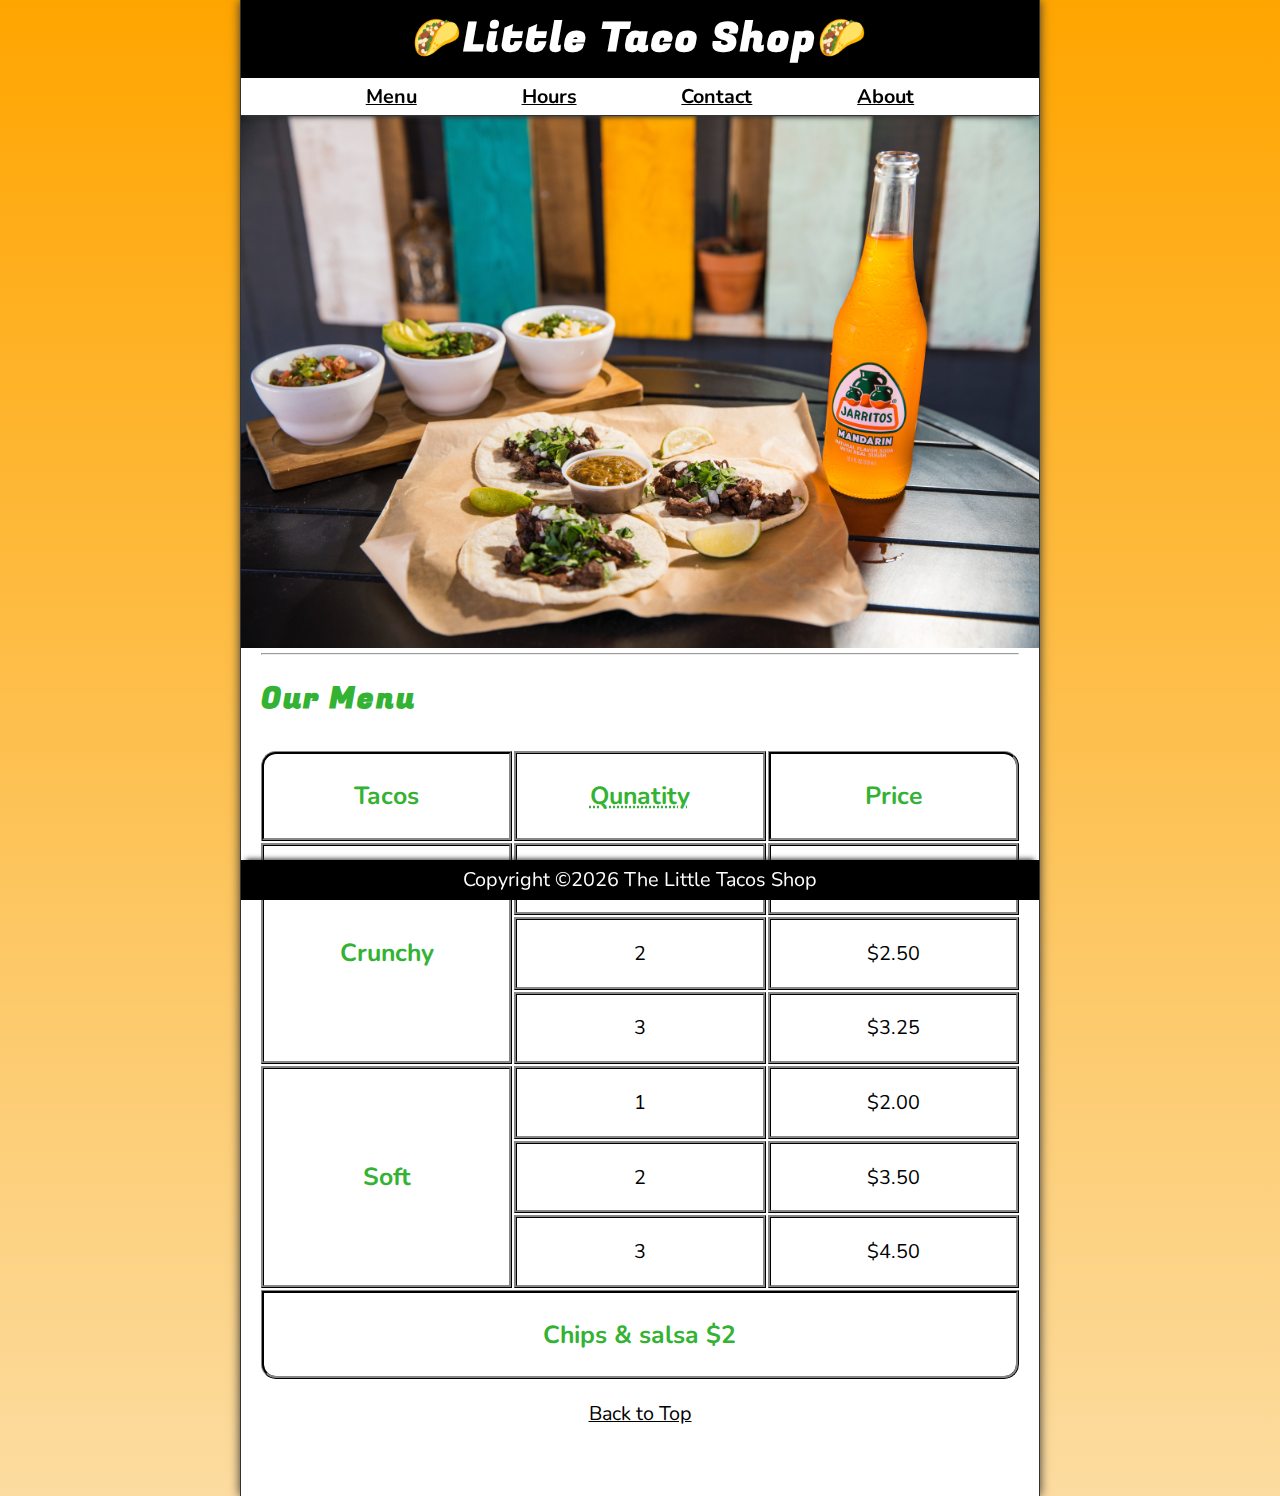
<file: index.html>
<!DOCTYPE html>
<html lang="en">
  <head>
    <meta charset="UTF-8" />
    <meta name="viewport" content="width=device-width, initial-scale=1.0" />
    <meta name="author" content="Dave Gray" />
    <meta
      name="description"
      content="The official website of The Little Taco Shop"
    />
    <link rel="stylesheet" href="css/style.css" type="text/css" />
    <link rel="icon" href="favicon.ico" type="image/x-icon" />
    <title>The Little Taco Shop</title>
    <script src="js/main.js" defer></script>
  </head>

  <body>
    <header class="header">
      <h1 class="header__h1">Little Taco Shop</h1>
      <nav aria-label="primiary navigation" class="header__nav">
        <ul class="header__ul">
          <li><a href="#menu" title="Menu">Menu</a></li>
          <li>
            <a href="./hours.html#hours" title="Hours">Hours</a>
          </li>
          <li>
            <a href="contactus.html#contact" title="Contact">Contact</a>
          </li>
          <li>
            <a href="./about.html#about" title="About">About</a>
          </li>
        </ul>
      </nav>
    </header>
    <section class="hero">
      <h2 class="hero__h2">Bienvenidos!</h2>
      <figure>
        <img
          src="image/tacos_and_drink_1000x667.png"
          alt="Taco and Drink"
          title="Tacos and Drink"
          width="1000"
          height="667"
          loading="eager"
        />
        <figcaption class="offscreen">Tacos and a Drink</figcaption>
      </figure>
    </section>
    <main class="main">
      <hr />
      <article id="menu" class="main__article menu">
        <h2 class="menu__h2">Our Menu</h2>
        <table class="menu__container">
          <caption class="offscreen">
            Our Tacos
          </caption>
          <thead>
            <tr>
              <th class="menu__header" scope="col">Tacos</th>
              <th class="menu__header" scope="col">
                <abbr title="Qunatity">Qunatity</abbr>
              </th>
              <th class="menu__header" scope="col">Price</th>
            </tr>
          </thead>
          <tbody>
            <tr>
              <th class="menu__item menu__cr" scope="row" rowspan="3">
                Crunchy
              </th>
              <td class="menu__item">1</td>
              <td class="menu__item">$1.50</td>
            </tr>
            <tr>
              <td class="menu__item">2</td>
              <td class="menu__item">$2.50</td>
            </tr>
            <tr>
              <td class="menu__item">3</td>
              <td class="menu__item">$3.25</td>
            </tr>
            <tr>
              <th class="menu__item menu__sf" scope="row" rowspan="3">Soft</th>
              <td class="menu__item">1</td>
              <td class="menu__item">$2.00</td>
            </tr>
            <tr>
              <td class="menu__item">2</td>
              <td class="menu__item">$3.50</td>
            </tr>
            <tr>
              <td class="menu__item">3</td>
              <td class="menu__item">$4.50</td>
            </tr>
          </tbody>
          <tfoot>
            <tr>
              <td class="menu__item menu__cs" colspan="3">
                Chips &amp; salsa $2
              </td>
            </tr>
          </tfoot>
        </table>

        <p class="center">
          <a href="#">Back to Top</a>
        </p>
      </article>
    </main>
    <footer class="footer">
      <p>
        <span class="nowrap"> Copyright &copy;<time id="year"></time></span>
        <span class="nowrap">The Little Tacos Shop</span>
      </p>
    </footer>
  </body>
</html>
</file>
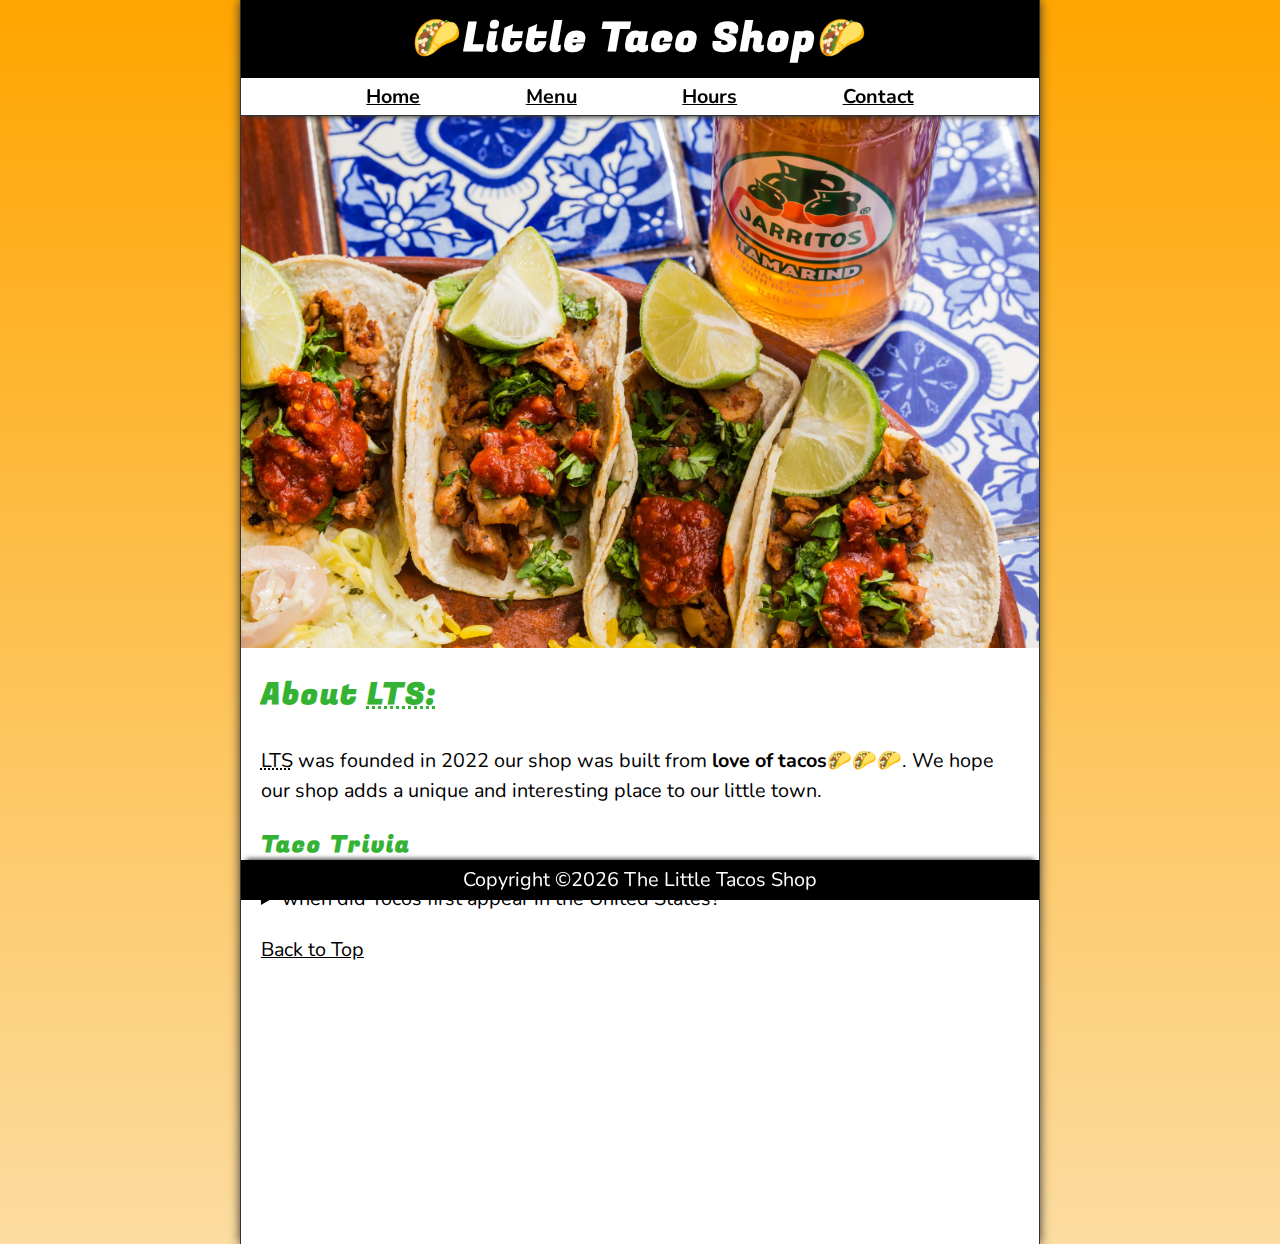
<file: about.html>
<!DOCTYPE html>
<html lang="en">
  <head>
    <meta charset="UTF-8" />
    <meta name="viewport" content="width=device-width, initial-scale=1.0" />
    <meta name="author" content="Dave Gray" />
    <meta
      name="description"
      content="The official website of The Little Taco Shop"
    />
    <link rel="stylesheet" href="css/style.css" type="text/css" />
    <link rel="icon" href="favicon.ico" type="image/x-icon" />
    <title>About The Little Taco Shop</title>
    <script src="js/main.js" defer></script>
  </head>
  <body>
    <header class="header">
      <h1 class="header__h1">Little Taco Shop</h1>
      <nav aria-label="primiary navigation" class="header__nav">
        <ul class="header__ul">
          <li><a href="index.html" title="Home">Home</a></li>
          <li><a href="./index.html#menu" title="Menu">Menu</a></li>
          <li><a href="./hours.html#hours" title="Hours">Hours</a></li>
          <li>
            <a href="./contactus.html#contact" title="Contact">Contact</a>
          </li>
        </ul>
      </nav>
    </header>

    <section class="hero">
      <figure>
        <img
          src="image/tacos_delicioso_1000x667.png"
          alt="Taco and Drink"
          title="Tacos and Drink"
          width="1000"
          height="667"
        />
        <figcaption class="offscreen">Try these Delicious Tacos</figcaption>
      </figure>
    </section>
    <main class="main">
      <article class="main__article about">
        <h2 id="about">About <abbr title="The Little Taco Shop">LTS:</abbr></h2>
        <p>
          <abbr title="The Little Taco Shop">LTS</abbr> was founded in
          <time datetime="2022">2022</time> our shop was built from
          <strong>love of tacos</strong>🌮🌮🌮. We hope our shop adds a unique
          and interesting place to our little town.
        </p>
        <aside class="about__trivia">
          <h3>Taco Trivia</h3>
          <details>
            <summary>when did Tocos first appear in the United States?</summary>
            <p class="about__trivia__answer">
              Jeffrey M. Picker,taco historian and professor of history at
              University of Minnesota, says the earliest mention of tacos in the
              United States are in a newspaperfrom
              <time datetime="1905">1905</time> .(source:
              <cite
                ><a href="https://www.smithsonianmag.com/" target="_blank">
                  Smithsonian Magazine</a
                ></cite
              >).
            </p>
          </details>
        </aside>
        <p>
          <a href="#">Back to Top</a>
        </p>
      </article>
    </main>

    <footer class="footer">
      <p>
        <span class="nowrap"> Copyright &copy;<time id="year"></time></span>
        <span class="nowrap">The Little Tacos Shop</span>
      </p>
    </footer>
  </body>
</html>
</file>
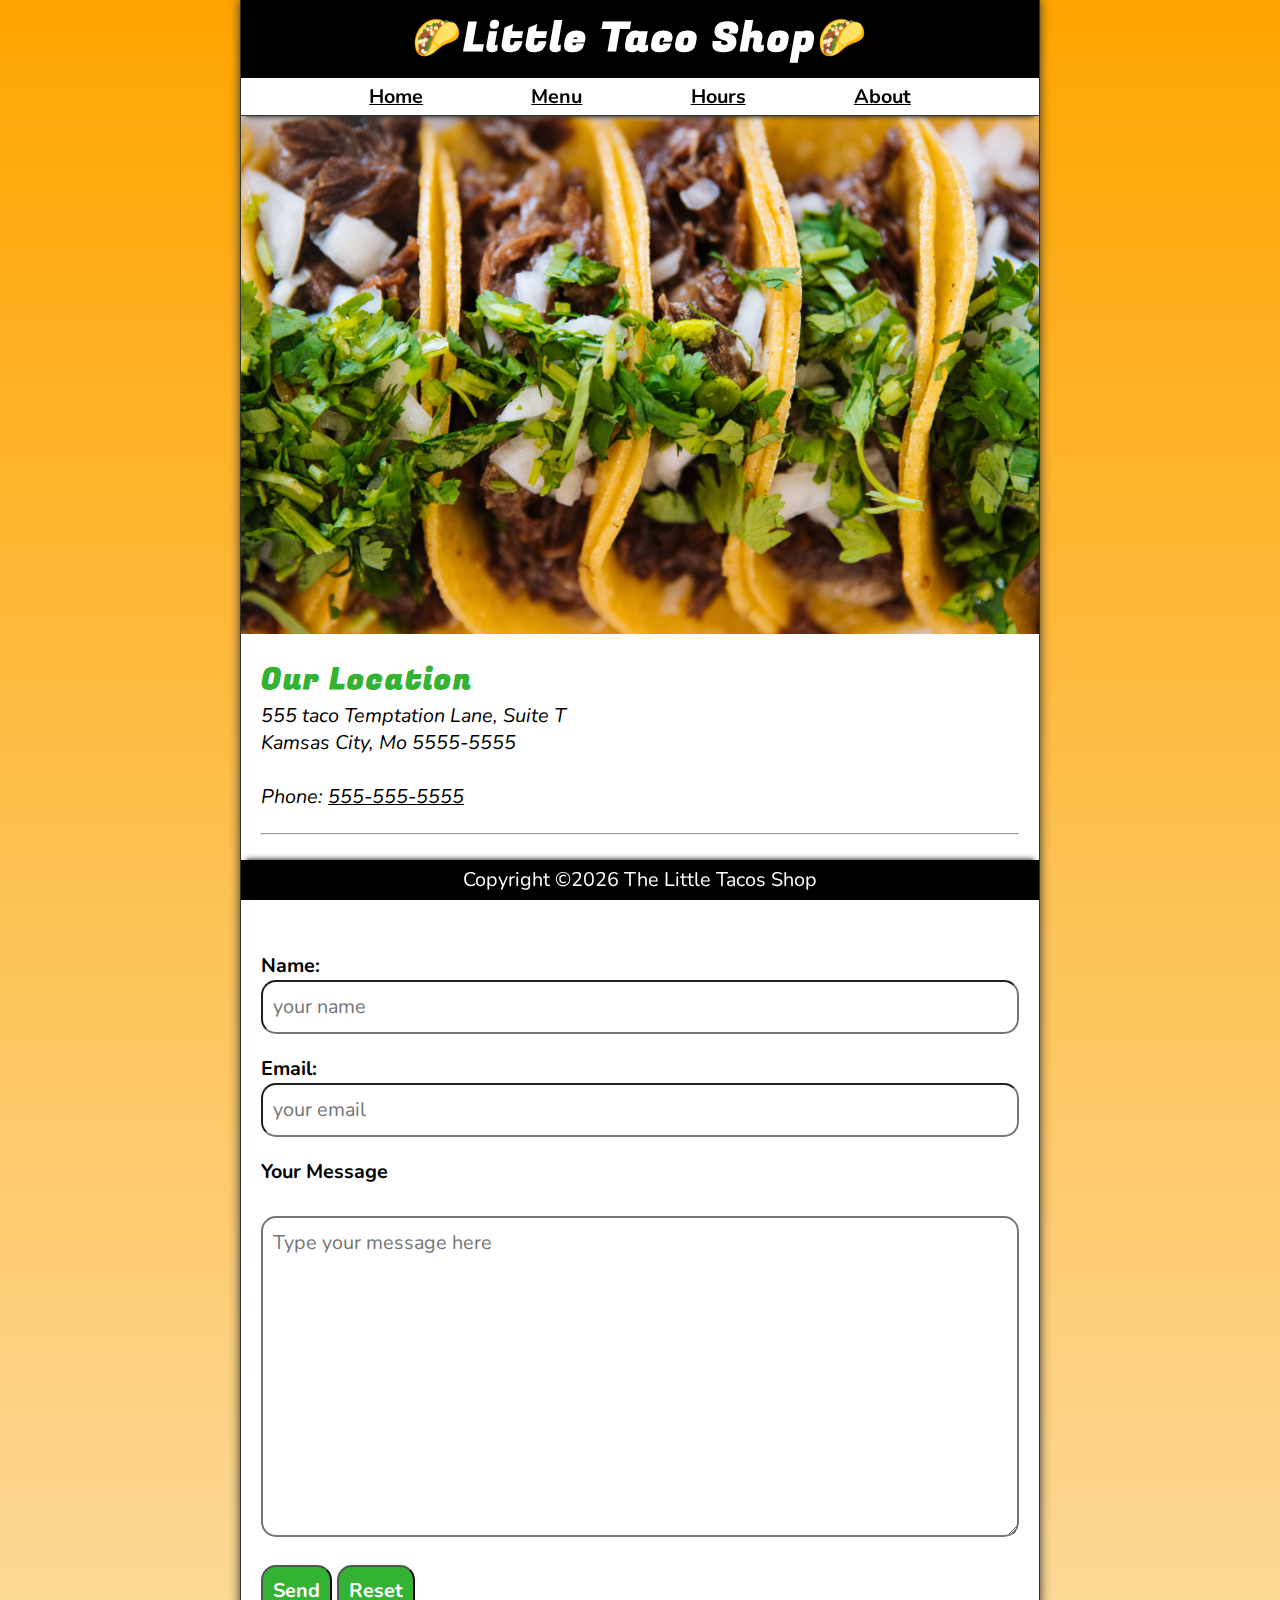
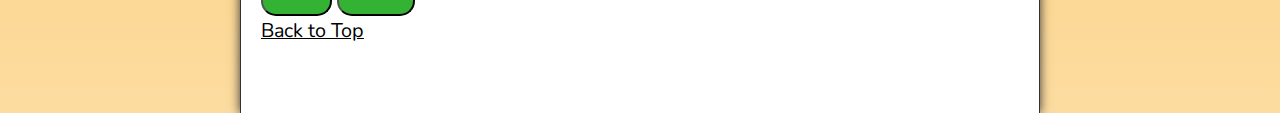
<file: contactus.html>
<!DOCTYPE html>
<html lang="en">
  <head>
    <meta charset="UTF-8" />
    <meta name="viewport" content="width=device-width, initial-scale=1.0" />
    <meta
      name="description"
      content="The official contact of The Little Taco Shop"
    />
    <link rel="stylesheet" href="css/style.css" type="text/css" />
    <link rel="icon" href="favicon.ico" type="image/x-icon" />
    <title>Contact Us</title>
    <script src="js/main.js" defer></script>
  </head>
  <body>
    <header class="header">
      <h1 class="header__h1">Little Taco Shop</h1>
      <nav aria-label="primarynavigation" class="header__nav">
        <ul class="header__ul">
          <li><a href="index.html" title="Home">Home</a></li>
          <li><a href="./index.html#menu" title="Menu">Menu</a></li>
          <li><a href="./hours.html#hours" title="Hours">Hours</a></li>
          <li><a href="./about.html#about" title="About">About</a></li>
        </ul>
      </nav>
    </header>
    <section class="hero">
      <figure>
        <img
          src="image/tacos_close_up_1000x649.png"
          alt="Little Taco Shop Tacos"
          title="Little Taco Shop Tacos"
          width="1000"
          height="649"
        />
        <figcaption class="offscreen">Little Taco Shop Tacos</figcaption>
      </figure>
    </section>

    <main class="main">
      <article id="contact" class="main__article contact">
        <h2 class="contact__h2">Our Location</h2>

        <address>
          555 taco Temptation Lane, Suite T <br />
          Kamsas City, Mo 5555-5555
          <br /><br />
          Phone:
          <a href="tel:+555-555-5555" title="phone Number">555-555-5555</a>
        </address>
      </article>
      <hr />
      <article class="main__article">
        <h2>Our Contact Form</h2>
        <form
          action="https://httpbin.org/post"
          method="post"
          class="contact__form"
        >
          <fieldset class="contact__fieldset">
            <legend class="offscreen">Send Us A Message</legend>
            <p class="contact__p">
              <label class="contact__label" for="name">Name:</label>
              <input
                class="contact__input"
                type="text"
                id="name"
                placeholder="your name"
                required
                name="name"
                autocomplete="on"
              />
            </p>
            <p class="contact__p">
              <label class="contact__label" for="email">Email:</label>
              <input
                class="contact__input"
                type="text"
                id="email"
                placeholder="your email"
                required
                name="email"
                autocomplete="on"
              />
            </p>
            <p class="contact__p">
              <label class="contact__label" for="message">Your Message</label
              ><br />
              <textarea
                class="contact__textarea"
                name="message"
                id="message"
                cols="30"
                rows="10"
                placeholder="Type your message here"
              ></textarea>
            </p>
          </fieldset>
          <button class="contact__button" type="submit">Send</button>
          <button class="contact__button" type="reset">Reset</button>
        </form>
        <p>
          <a href="#">Back to Top</a>
        </p>
      </article>
    </main>
    <footer class="footer">
      <p>
        <span class="nowrap"> Copyright &copy;<time id="year"></time></span>
        <span class="nowrap">The Little Tacos Shop</span>
      </p>
    </footer>
  </body>
</html>
</file>
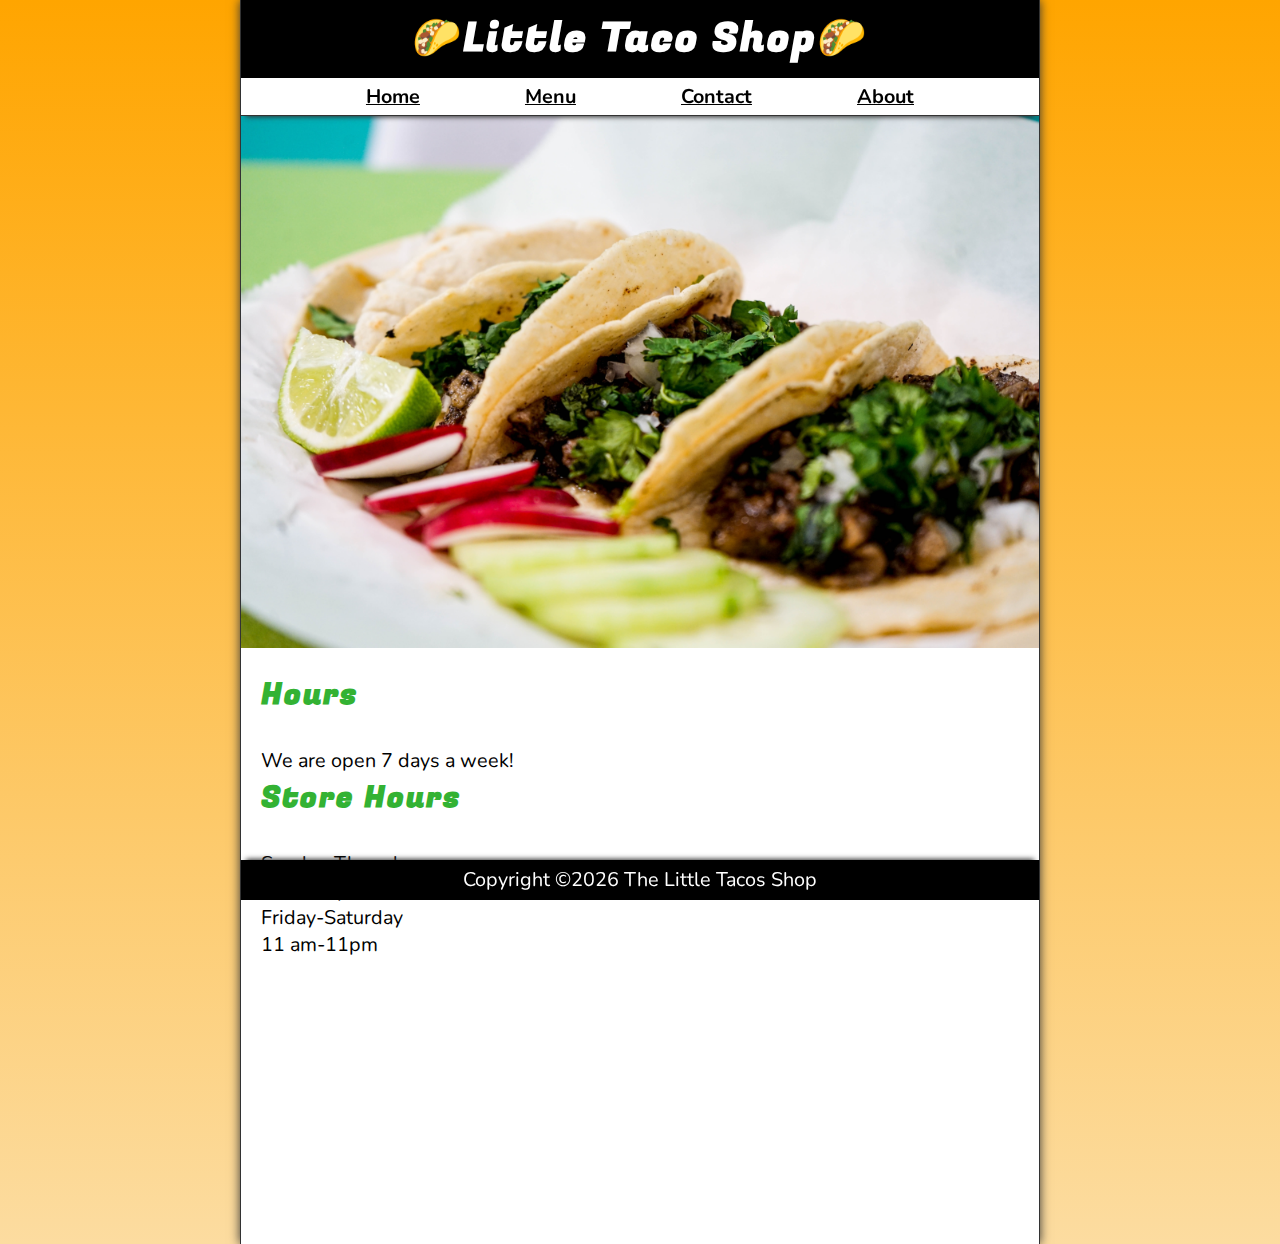
<file: hours.html>
<!DOCTYPE html>
<html lang="en">
  <head>
    <meta charset="UTF-8" />
    <meta name="viewport" content="width=device-width, initial-scale=1.0" />
    <meta name="author" content="Dave Gray" />
    <meta
      name="description"
      content="The official hours of The Little Taco Shop"
    />
    <link rel="stylesheet" href="css/style.css" type="text/css" />
    <link rel="icon" href="favicon.ico" type="image/x-icon" />
    <title>The Little Taco Shop Hours</title>
    <script src="js/main.js" defer></script>
  </head>
  <body>
    <header class="header">
      <h1 class="header__h1">Little Taco Shop</h1>
      <nav aria-label="prmiary navigation" class="header__nav">
        <ul class="header__ul">
          <li><a href="index.html" title="Home">Home</a></li>
          <li><a href="index.html#menu" title="Menu">Menu</a></li>
          <li>
            <a href="./contactus.html#contact" title="Contact">Contact</a>
          </li>
          <li><a href="./about.html#about" title="About">About</a></li>
        </ul>
      </nav>
    </header>
    <section class="hero">
      <figure>
        <img
          src="image/tacos_tray_1000x667.png"
          alt="a Tray of tasty Tacos"
          title="A Tray of Tasty Tacos"
          width="1000"
          height="667"
        />
        <figcaption class="offscreen">A Tray of Tasty Tacos</figcaption>
      </figure>
    </section>

    <main class="main">
      <article class="main__article">
        <h2>Hours</h2>
        <p>We are open 7 days a week!</p>

        <h2 id="hours">Store Hours</h2>
        <dl>
          <dt>Sunday-Thursday</dt>
          <dd>
            <time datetime="11:00"></time>11 am-<time datetime="21:00"></time
            >9pm
          </dd>
          <dt>Friday-Saturday</dt>
          <dd>
            <time datetime="11:00"></time>11 am-<time datetime="23:00"></time
            >11pm
          </dd>
        </dl>
      </article>
    </main>

    <footer class="footer">
      <p>
        <span class="nowrap"> Copyright &copy;<time id="year"></time></span>
        <span class="nowrap">The Little Tacos Shop</span>
      </p>
    </footer>
  </body>
</html>
</file>
<file: css/style.css>
@import url("https://fonts.googleapis.com/css2?family=Fugaz+One&family=Nunito+Sans:ital,opsz,wght@0,6..12,200..1000;1,6..12,200..1000&family=Nunito:ital,wght@0,200..1000;1,200..1000&display=swap");

/* BASIC RESET */

*,
*::before,
*::after {
  margin: 0;
  padding: 0;
  box-sizing: border-box;
}

img {
  display: block;
  width: 100%;
  height: auto;
}

input,
button,
textarea,
select,
option {
  font: inherit;
}

/* VARIABLES */

:root {
  /* FONTS */
  --FF-NORMAL: "Nunito", sans-serif;
  --FF-HEADING: "Fugaz one", cursive;
  --FS: clamp(1rem, 2.2vh, 1.5rem);

  /* COLORS */
    
  --BGCOLOR-FADE: rgba(252, 220, 160);
  --BGCOLOR: orange;
  --BGIMAGE-COLOR: linear-gradient(to bottom, var(--BGCOLOR), var(--BGCOLOR-FADE));
  --BODY-COLOR: #fff;
  --BORDER-COLOR: #333;
  --BUTTON-BGCOLOR: rgb(51, 178, 51);
  --BUTTON-F-COLOR: #fff;
  --FONT-COLOR: #000;
  --HEADER-BGCOLOR: black;
  --HEADER-F-COLOR: #fff;
  --HERO-BGCOLOR: rgba(51, 178, 51, 75%);
  --HERO-COLOR: #fff;
  --HIGHLIGHT-COLOR: rgb(51, 178, 51);
  --LINK-ACTIVE-COLOR: orange;
  --LINK-COLOR: black;
  --LINK-HOVER-COLOR: hsla(0, 0%, 0%, 0.7);
  --NAV-COLOR: #fff;
  

  /* BORDER */
  --BORDER: 1px solid var(--BORDER-COLOR);
  --BORDER-RADIUS: 15px;

  /* STANDARD PADDING */
  --PADDING-TB: 0.25em;
  --PADDING-SIDE: 2.5%;

  /* STANDARD MARGIN */
  --MARGIN: clamp(1em, 2.5vh, 1.5em) 0;
}

@media(prefers-color-scheme: dark) {

:root {
    /* COLORS */
  --BGCOLOR-FADE: gray;
  --BGCOLOR: #000;
  --BGIMAGE-COLOR: linear-gradient( to bottom, var(--BGCOLOR), var(--BGCOLOR-FADE));
  --BODY-COLOR: #333;
  --BORDER-COLOR: whitesmoke;
  --BUTTON-BGCOLOR: whitesmoke;
  --BUTTON-F-COLOR: #333;
  --FONT-COLOR: whitesmoke;
  --HEADER-BGCOLOR: #333;
  --HEADER-F-COLOR: #fff;
  --HERO-BGCOLOR: rgba(51, 178, 51, 75%);
  --HERO-COLOR: #333;
  --HIGHLIGHT-COLOR: whitesmoke;
  --LINK-ACTIVE-COLOR: rgb( 252, 200, 103);
  --LINK-COLOR: whitesmoke;
  --LINK-HOVER-COLOR:orange;
  --NAV-COLOR: rgb(20,20,20);
}
    
    .header {
        background-color: var(--HEADER-BGCOLOR);
    }
}

/* UTILITY CLASSES*/

.offscreen {
  position: absolute;
  left: -1000px;
}

.nowrap {
  white-space: nowrap;
}

.center {
  text-align: center;
}

/* GENERAL STYLES */

html {
  scroll-behavior: smooth;
  font-size: var(--FS);
  font-family: var(--FF-NORMAL);
  background-color: var(--BGCOLOR);
  background-image: var(--BGIMAGE-COLOR);
}

body {
  background-color: var(--BODY-COLOR);
  color: var(--FONT-COLOR);
  min-height: 100vh;
  max-width: 800px;
  margin: 0 auto;
  border-left: var(--BORDER);
  border-right: var(--BORDER);
  box-shadow: 0 0 10px var(--BORDER-COLOR);
}

h1,
h2,
h3 {
  font-family: var(--FF-HEADING);
  letter-spacing: 0.1rem;
}

h2,
h3 {
  margin-bottom: 1em;
  color: var(--HIGHLIGHT-COLOR);
}

p {
  line-height: 1.5;
}

a:any-link {
  color: var(--LINK-COLOR);
}
a:hover,
a:focus-visible {
  color: var(--LINK-HOVER-COLOR);
}

a:active {
  color: var(--LINK-ACTIVE-COLOR);
}

/* HEADER */

.header {
  position: sticky;
  top: 0;
  z-index: 1;
}

.header__h1 {
  text-align: center;
  background-color: var(--HEADER-BGCOLOR);
  color: var(--HEADER-F-COLOR);
  padding: var(--PADDING-TB) var(--PADDING-SIDE);
}

.header__nav {

  background-color: var(--NAV-COLOR);
  border-bottom: var(--BORDER);
  font-weight: bold;
  box-shadow: 0 6px 5px -5px var(--BORDER-COLOR);
}

ul {
   /*  background-color: var(--HEADER-BGCOLOR); */
  padding: var(--PADDING-TB) var(--PADDING-SIDE);
  list-style-type: none;
  display: flex;
  justify-content: space-evenly;
  /* gap: 1rem; */
}

/* HERO */ 

.hero {
  position: relative;
}
.hero h2 {
  position: absolute;
  top: -100px;
  left: 20px;
  background-color: var(--HERO-BGCOLOR);
  color: var(--HERO-COLOR);
  padding: 0.25em 0.5em;
  letter-spacing: 0.1rem;
  text-shadow: 2px 2px 5px var(--BORDER-COLOR);
  animation: showWelcome 0.5s ease-in-out 0.5s forwards;
}

@keyframes showWelcome {
  0% {
    top: -20px;
    transform: skew(0deg, -5deg) scaleY(0);
  }
  80% {
    top: 30px;
    transform: skew(10deg, -5deg) scaleY(1.2);
  }
  100% {
    top: 20px;
    transform: skew(-10deg, -5deg) scaleY(1);
  }
}

/* FOOTER */

.footer {
  position: sticky;
  bottom: 0;
  z-index: 1;
  text-align: center;
  background-color: var(--HEADER-BGCOLOR);
  color: var(--HEADER-F-COLOR);
  padding: var(--PADDING-TB) var(--PADDING-SIDE);
  box-shadow: 0px -6px 5px -5px var(--BORDER-COLOR);
}

/* MAIN */

.main {
  padding: var(--PADDING-TB) var(--PADDING-SIDE);
}

.main__article {
  scroll-margin-top: 6.5rem;
  margin: var(--MARGIN);
}

.main__article:first-child {
  margin-top: 1em;
}
.main__article:last-child {
  min-height: calc(100vh - 20rem);
}

/* ABOUT */

.about__trivia {
  margin: var(--MARGIN);
}

.about__trivia__answer {
  margin-top: 1em;
}

/* CONTACT */

.contact h2 {
  margin: 0;
}

.contact__fieldset {
  border: none;
}
.contact__p {
  margin: 1em 0;
}
.contact__label {
  display: block;
  font-weight: bold;
}
.contact__input,
.contact__textarea {
  padding: 0.5rem;
  border-radius: var(--BORDER-RADIUS);
  border-width: 2px;
  width: 100%;
}
.contact__button {
  padding: 0.5rem;
  font-weight: bold;
  border-radius: var(--BORDER-RADIUS);
  background-color: var(--BUTTON-BGCOLOR);
  color: var(--BUTTON-F-COLOR);
}

/* MENU */

thead,
tbody,
tfoot,
tr {
  display: contents;
}

.menu__container {
  display: grid;
  grid-template-columns: repeat(3, 1fr);
  grid-template-areas:
    "hd1 hd2 hd3"
    "cr cr1 cr1p"
    "cr cr2 cr2p"
    "cr cr3 cr3p"
    "sf sf1 sf1p"
    "sf sf2 sf2p"
    "sf sf3 sf3p"
    "cs cs cs";
  gap: 0.1em;
  margin-bottom: 1em;
}
.menu__cr {
  grid-area: cr;
}

.menu__sf {
  grid-area: sf;
}

.menu__cs {
  grid-area: cs;
}

.menu__cr,
.menu__sf,
.menu__cs,
.menu__header {
  color: var(--HIGHLIGHT-COLOR);
  font-weight: bold;
  height: 100%;
  display: grid;
  place-content: center;
}

.menu__header,
.menu__item {
  width: 100%;
  padding: 1em;
  border: medium ridge var(--BORDER-COLOR);
}
.menu__item {
  display: grid;
  place-content: center;
}
thead th:first-child {
  border-top-left-radius: var(--BORDER-RADIUS);
}
thead th:last-child {
  border-top-right-radius: var(--BORDER-RADIUS);
}
tfoot td {
  border-bottom-left-radius: var(--BORDER-RADIUS);
  border-bottom-right-radius: var(--BORDER-RADIUS);
}

@media screen and (min-width: 576px) {
  .header__h1::before {
    content: "🌮";
  }
  .header__h1::after {
    content: "🌮";
  }
  .menu__header,
  .menu__cr,
  .menu__sf,
  .menu__cs {
    font-size: 125%;
  }
}
</file>
